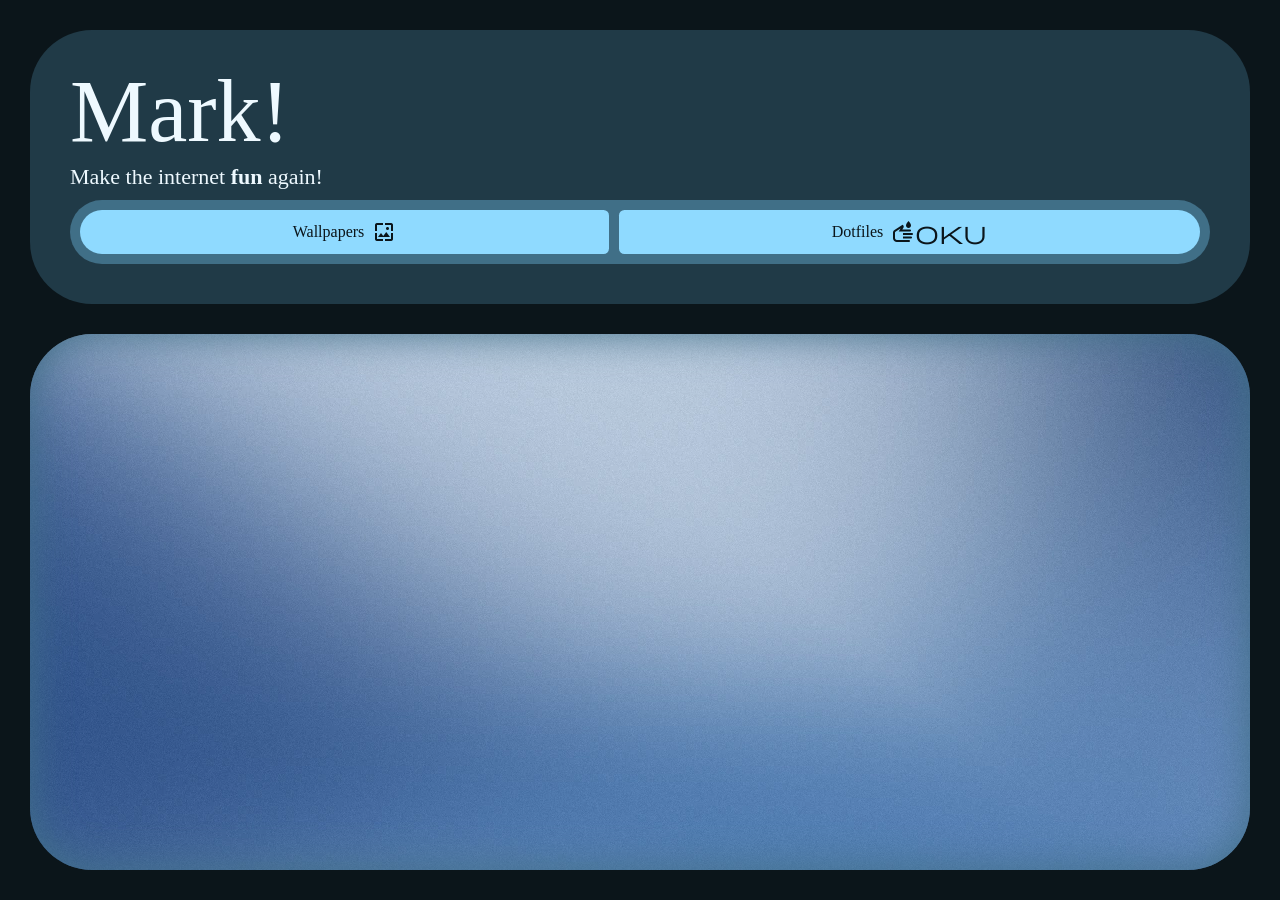
<file: index.html>
<!DOCTYPE html>
<html lang="en">

<head>
    <meta charset="UTF-8">
    <link href="https://fonts.googleapis.com/css2?family=Material+Symbols+Outlined" rel="stylesheet" />
    <meta name="viewport" content="width=device-width, initial-scale=1.0">
    <title>Home!</title>
    <link rel="icon" type="image/x-icon" href="/favicon.png">
    <link rel="stylesheet" href="core.css">
</head>

<body>
    <div class="card">
        <h1 class="titl">
            Mark!
        </h1>
        <p class="hdl">Make the internet <b>fun</b> again!</p>
        <div class="cluster">
            <a href="./walls.html" class="btn">
                Wallpapers
                <span class="material-symbols-outlined">
                    wallpaper
                </span>
            </a>
            <a href="./dots.html" class="btn">
                Dotfiles
                <span class="material-symbols-outlined">
                    washoku
                </span>
            </a>
        </div>
    </div>
    <div class="banner homebanner">
    </div>
    <script src="/cursor.js"></script>
    <script src="/round.js"></script>
</body>

</html>
</file>
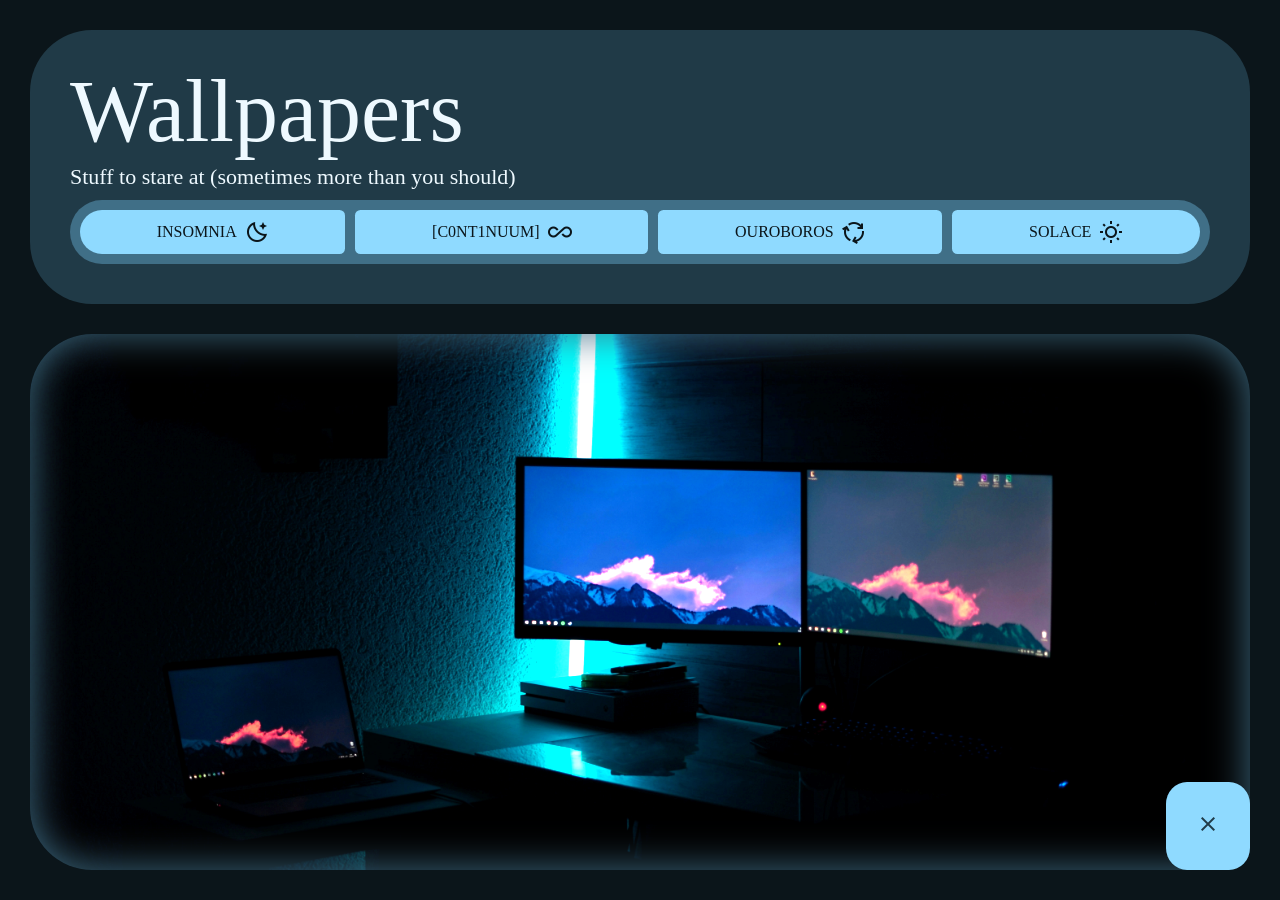
<file: walls.html>
<!DOCTYPE html>
<html lang="en">

<head>
    <meta charset="UTF-8">
    <meta name="viewport" content="width=device-width, initial-scale=1.0">
    <title>Wallpapers!</title>
    <link rel="icon" type="image/x-icon" href="/favicon.png">
    <link href="https://fonts.googleapis.com/css2?family=Material+Symbols+Outlined" rel="stylesheet">
    <link rel="stylesheet" href="core.css">
</head>

<body>
    <div class="card">
        <h1 class="titl">Wallpapers</h1>
        <p class="hdl">Stuff to stare at (sometimes more than you should)</p>
        <div class="cluster">
            <a class="btn" href="walls/insomnia/INSOMNIA.zip">
                INSOMNIA
                <span class="material-symbols-outlined">
                    sleep
                </span>
            </a>
            <a class="btn" href="walls/CONTINUUM.zip">
                [C0NT1NUUM]
                <span class="material-symbols-outlined">
                    all_inclusive
                </span>
            </a>
            <a href="/walls/OUROBOROS.zip" class="btn">
                OUROBOROS
                <span class="material-symbols-outlined">
                    cycle
                </span>
            </a><a href="/walls/SOLACE.zip" class="btn">
                SOLACE
                <span class="material-symbols-outlined">
                    wb_sunny
                </span>
            </a>
        </div>
    </div>
    <div class="banner wallbanner"></div>
    <a href="/index.html" class="close">
        <span class="material-symbols-outlined">
            close
        </span>
    </a>

    <script src="/round.js"></script>
    <script src="/cursor.js"></script>
</body>

</html>
</file>
<file: core.css>
@import url('https://fonts.googleapis.com/css2?family=Flow+Block&family=Google+Sans+Flex:opsz,slnt,wdth,wght,GRAD,ROND@6..144,-10..0,25..151,1..1000,0..100,0..100&family=IBM+Plex+Mono:ital,wght@0,100;0,200;0,300;0,400;0,500;0,600;0,700;1,100;1,200;1,300;1,400;1,500;1,600;1,700&display=swap');

@keyframes popin {
    from {
        opacity: 0;
        transform: translateY(var(--pd-md));
        filter: blur(20px) brightness(0) contrast(2);
    }

    to {
        opacity: 1;
        transform: translateY(0);
        filter: blur(0);
    }
}

:root {
    --bg: #0B151A;
    --crd: #203A47;
    --srf: #406F87;
    --ac: #8FDAFF;
    --fg: #EEF9FF;

    --pd-sml: 10px;
    --pd-md: 30px;
    --pd-lrg: 40px;

    --rond-md: 22px;
    --rond-sml: calc(var(--rond-md) / 4);

    --rond-md-str: var(--rond-md) var(--rond-sml) var(--rond-sml) var(--rond-md);
    --rond-md-end: var(--rond-sml) var(--rond-md) var(--rond-md) var(--rond-sml);
    --rond-md-top: var(--rond-md) var(--rond-md) var(--rond-sml) var(--rond-sml);
    --rond-md-btm: var(--rond-sml) var(--rond-sml) var(--rond-md) var(--rond-md);

    --anim: 440ms linear(0, 0.008 0.9%, 0.035 1.9%, 0.143 4.1%, 0.731 11.9%, 0.949 15.4%, 1.028 17.1%, 1.092 18.9%, 1.136 20.7%, 1.162 22.5%, 1.173 24.9%, 1.161 27.5%, 1.016 39.5%, 0.988 43.1%, 0.973 46.9%, 0.972 52.2%, 1.004 70.9%, 1);
}

* {
    box-sizing: border-box;
    transition: all var(--anim);
}


body {
    display: flex;
    flex-direction: column;
    gap: var(--pd-md);

    min-height: 100vh;
    margin: 0;
    padding: var(--pd-md);

    background-color: var(--bg);
    color: var(--fg);

    animation: popin 350ms cubic-bezier(0, 0, 0, 1);
}

.banner {
    position: relative;

    flex: 1;

    overflow: hidden;

    border-radius: calc(var(--rond-md) + var(--pd-lrg));
    box-shadow: inset 0 0 40px var(--srf);
}

.homebanner {
    background-image: url(/mesh.webp);
}

.wallbanner::before {
    position: absolute;
    inset: 0;

    content: "";

    background-image: url(walls/banner.webp);
    background-position: center;
    background-size: cover;

    filter: hue-rotate(-20deg) brightness(1.5);

    z-index: -1;
}

.dotsbanner::before {
    position: absolute;
    inset: 0;

    content: "";

    background-image: url(dots/banner.webp);
    background-position: center;
    background-size: cover;

    filter: hue-rotate(-143deg) brightness(1.3);

    z-index: -1;
}

.card {
    display: flex;
    flex-direction: column;
    gap: var(--pd-sml);

    padding: var(--pd-lrg);

    background-color: var(--crd);
    border-radius: calc(var(--rond-md) + var(--pd-lrg));
}

.cluster {
    display: flex;
    flex-wrap: wrap;
    gap: var(--pd-sml);

    width: 100%;
    padding: var(--pd-sml);

    background-color: var(--srf);
    border-radius: calc(var(--rond-md) + var(--pd-sml));
}

.titl {
    margin: 0;

    font-family: "Google Sans Flex";
    font-size: 88px;
    font-weight: 475;
    line-height: 0.95;
}

.hdl {
    margin: 0;

    font-family: "Google Sans Flex";
    font-size: 22px;
    font-weight: 400;
    line-height: 1.2;
}

.btn {
    display: inline-flex;
    align-items: center;
    justify-content: center;
    flex: 1 1 auto;
    gap: 8px;

    min-width: max-content;
    min-height: 42px;
    padding: var(--pd-sml);

    font-family: "Google Sans Flex";
    text-decoration: none;

    background-color: var(--ac);
    color: var(--bg);
    border-radius: var(--rond-sml);
}

.btn:hover,
.btn:focus {
    padding-left: calc(var(--pd-sml) * 1.33333);
    padding-right: calc(var(--pd-sml) * 1.666666);

    border-radius: var(--rond-md);
}

.btn.corner-tl {
    border-top-left-radius: var(--rond-md);
}

.btn.corner-tr {
    border-top-right-radius: var(--rond-md);
}

.btn.corner-bl {
    border-bottom-left-radius: var(--rond-md);
}

.btn.corner-br {
    border-bottom-right-radius: var(--rond-md);
}

.overlay {
    position: fixed;
    inset: 0;

    display: grid;
    place-items: center;

    padding: var(--pd-md);

    background-color: alpha(from var(--bg) / 70%);
    backdrop-filter: blur(10px);

    opacity: 0;
    visibility: hidden;
    pointer-events: none;

    z-index: 99;

    transition:
        opacity var(--anim),
        visibility var(--anim);
}

.close {
    position: fixed;
    right: var(--pd-md);
    bottom: var(--pd-md);

    padding: var(--pd-md);

    background-color: var(--ac);
    color: var(--crd);
    border-radius: 25%;

    z-index: 100;

    transition: all var(--anim);
}

.close:hover,
.close:focus {
    border-radius: 100%;
}

@media (max-width: 600px) {
    body {
        gap: 10px;
        padding: 10px;
    }

    .banner {
        order: 1;

        flex: 1 1 auto;

        min-height: 240px;

        border-radius: 32px;
    }

    .card {
        order: 2;
        text-align: center;
        flex: 0 0 auto;
        gap: 10px;
        padding: 30px;

        border-radius: 32px;
    }

    .titl {
        font-size: clamp(0px, 16vw, 16vw);
    }

    .hdl {
        font-size: 18px;
    }

    .cluster {
        flex-direction: column;
        align-items: stretch;

        width: 100%;
        padding: 8px;

        border-radius: 30px;
    }

    .btn {
        width: 100%;
        min-height: 56px;
    }

    .btn:hover {
        border-radius: var(--rond-md);
    }

    .overlay {
        padding: 10px;
    }

    .wall {
        width: 100%;
        min-height: 0;
        max-height: calc(100vh - 20px);
    }

    .close {
        top: var(--pd-md);
        left: var(--pd-md);
        right: auto;
        bottom: auto;
    }

    .dotsbanner::before {
    background-image: url(dots/smol_banner.webp);
    filter: hue-rotate(0deg);
}
}
</file>
